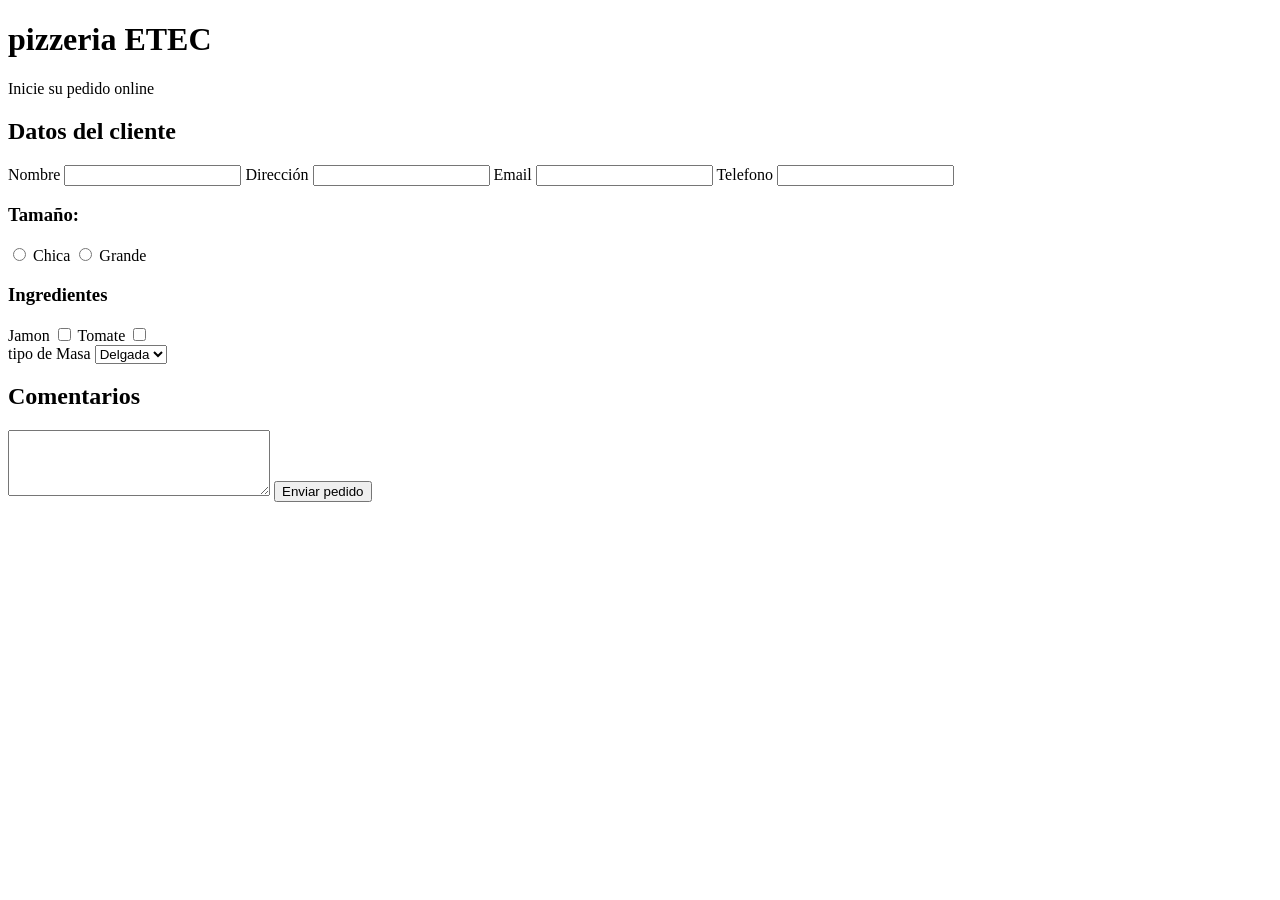
<file: Clase-4/index.html>
<!doctype html>
<html lang="en">
  <head>
    <meta charset="UTF-8" />
    <meta name="viewport" content="width=device-width, initial-scale=1.0" />
    <title>formularios</title>
  </head>
  <body>
    <header>
      <h1>pizzeria ETEC</h1>
      <p>Inicie su pedido online</p>
    </header>
    <main>
      <form>
        <!--Formulario nos sirve para enviar datos-->
        <section>
          <h2>Datos del cliente</h2>
          <label for="nombre">Nombre</label>
          <!--el tipe nos indica lo que podemos ingresar en el input-->
          <input type="text" id="nombre" name="nombre" />
          <label for="direccion">Dirección</label>
          <input type="text" id="direccion" name="direccion" />
          <label for="email">Email</label>
          <input type="text" id="email" name="email" />
          <label for="telefono">Telefono</label>
          <input type="text" id="telefono" name="telefono" />
        </section>
        <section>
          <h3>Tamaño:</h3>
          <input type="radio" id="chica" name="tamaño" value="chica"/>
          <label for="chica">Chica</label>
          <input type="radio" id="grande" name="tamaño" value="grande"/>
          <label for="grande">Grande</label>
        </section>
        <section>
            <h3>Ingredientes</h3>
            <label for="jamon">Jamon</label>
            <input type="checkbox" id="jamon" name="ingredeinteJamon" value="jamon"/>
            <label for="tomate">Tomate</label>
            <input type="checkbox" id="tomate" name="ingredeinteTomate" value="tomate"/>
        </section>
        <section>
            <label for="masa">tipo de Masa</label>
            <select id="masa" name="masa">
            <option value="delgada">Delgada</option>
            <option value="gruesa">Gruesa</option>
            <option value="integral">Integral</option>
            </select>
        </section>
        <h2>Comentarios</h2>
        <textarea id="comentarios" name="comentarios" rows="4" cols="30"></textarea required>

        <!--siempre que haya un formulario vamos a tener un boton tipo submit-->
        <button type="submit">Enviar pedido</button>
      </form>
    </main>
  </body>
</html>
</file>
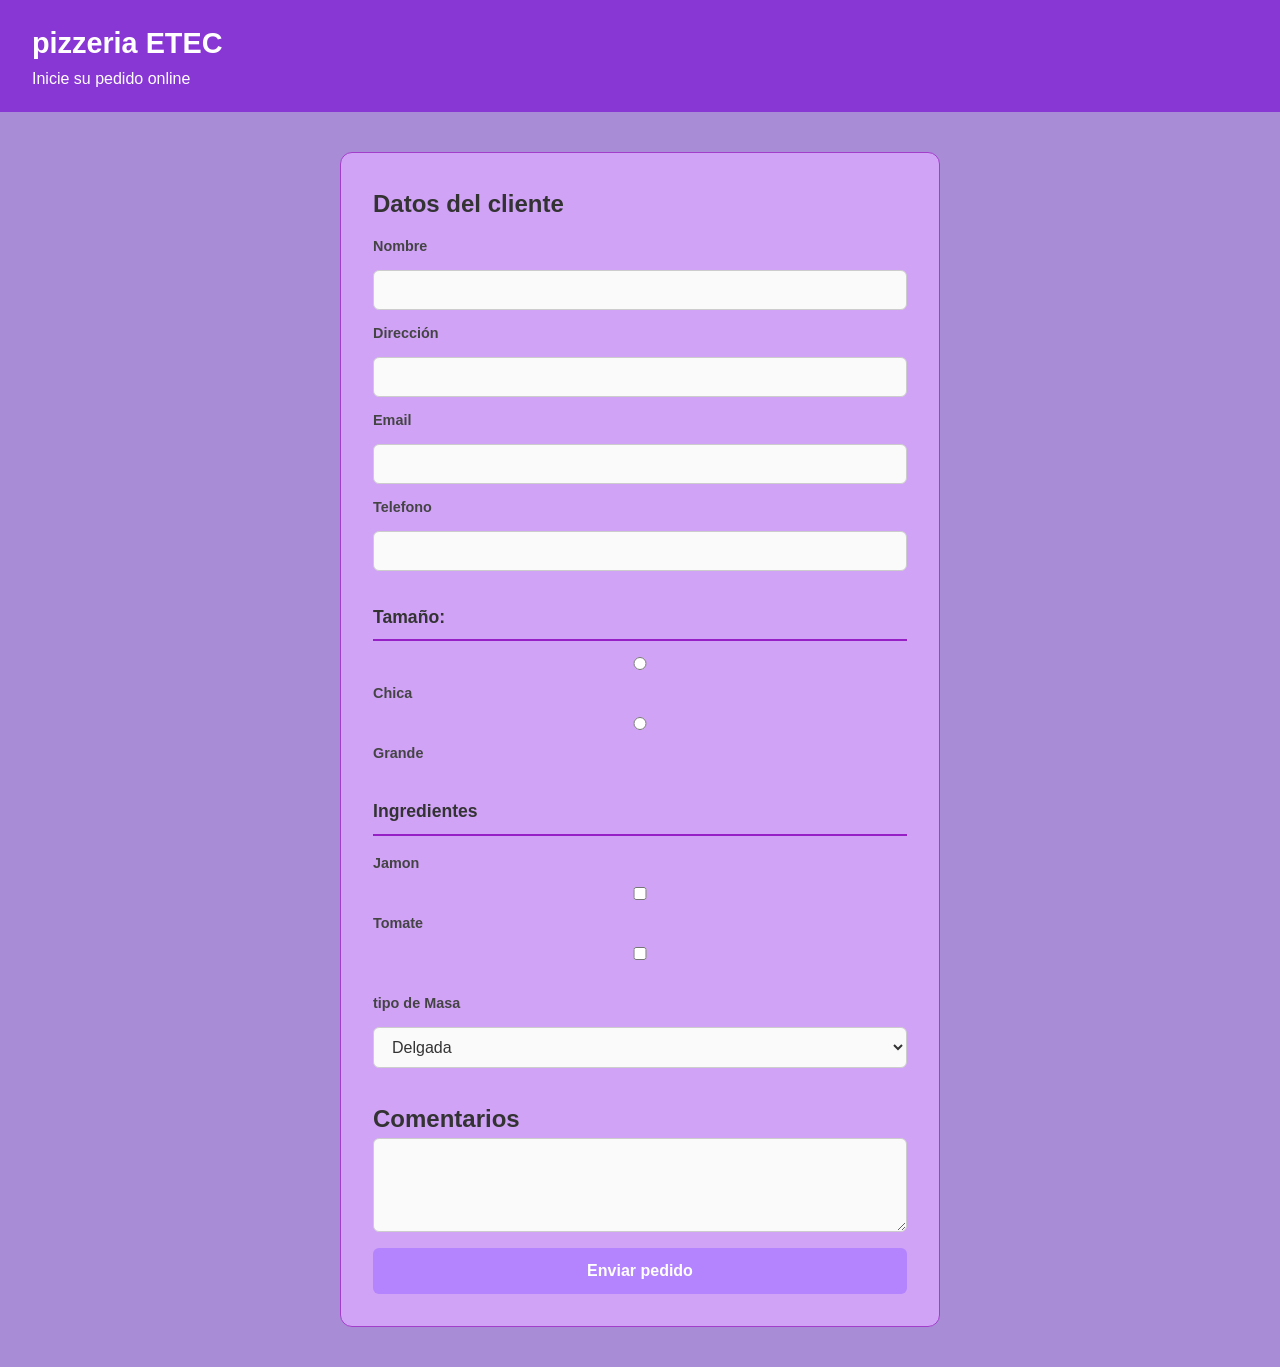
<file: Clase 5/indexx.html>
<!doctype html>
<html lang="en">
  <head>
    <meta charset="UTF-8" />
    <meta name="viewport" content="width=device-width, initial-scale=1.0" />
    <link rel="stylesheet" href="main.css">
    <title>formularios</title>
  </head>
  <body>
    <header>
      <h1>pizzeria ETEC</h1>
      <p>Inicie su pedido online</p>
    </header>
    <main>
      <form>
        <!--Formulario nos sirve para enviar datos-->
        <section>
          <h2>Datos del cliente</h2>
          <label for="nombre">Nombre</label>
          <!--el tipe nos indica lo que podemos ingresar en el input-->
          <input type="text" id="nombre" name="nombre" />
          <label for="direccion">Dirección</label>
          <input type="text" id="direccion" name="direccion" />
          <label for="email">Email</label>
          <input type="text" id="email" name="email" />
          <label for="telefono">Telefono</label>
          <input type="text" id="telefono" name="telefono" />
        </section>
        <section>
          <h3>Tamaño:</h3>
          <input type="radio" id="chica" name="tamaño" value="chica"/>
          <label for="chica">Chica</label>
          <input type="radio" id="grande" name="tamaño" value="grande"/>
          <label for="grande">Grande</label>
        </section>
        <section>
            <h3>Ingredientes</h3>
            <label for="jamon">Jamon</label>
            <input type="checkbox" id="jamon" name="ingredeinteJamon" value="jamon"/>
            <label for="tomate">Tomate</label>
            <input type="checkbox" id="tomate" name="ingredeinteTomate" value="tomate"/>
        </section>
        <section>
            <label for="masa">tipo de Masa</label>
            <select id="masa" name="masa">
            <option value="delgada">Delgada</option>
            <option value="gruesa">Gruesa</option>
            <option value="integral">Integral</option>
            </select>
        </section>
        <h2>Comentarios</h2>
        <textarea id="comentarios" name="comentarios" rows="4" cols="30"></textarea required>

        <!--siempre que haya un formulario vamos a tener un boton tipo submit-->
        <button type="submit">Enviar pedido</button>
      </form>
    </main>
  </body>
</html>
</file>
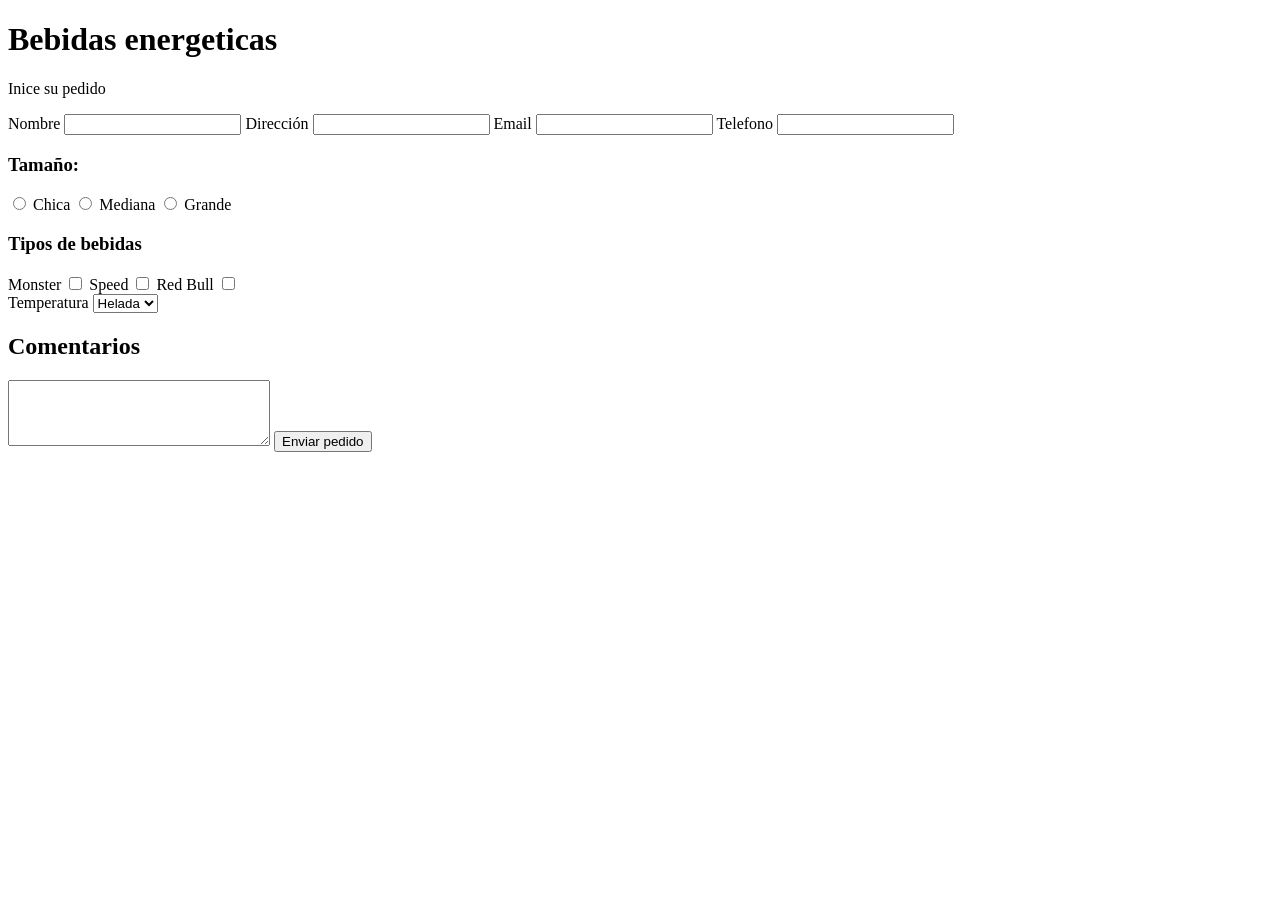
<file: Clase-4/index2.html>
<!DOCTYPE html>
<html lang="en">
<head>
    <meta charset="UTF-8">
    <meta name="viewport" content="width=device-width, initial-scale=1.0">
    <title>Bebidas enrgeticas</title>
</head>
<body>
    <header>
        <h1>Bebidas energeticas</h1>
        <p>Inice su pedido</p>
    </header>
    <main>
     <form>
         <section>
          <label for="nombre">Nombre</label>
          <input type="text" id="nombre" name="nombre" />
          <label for="direccion">Dirección</label>
          <input type="text" id="direccion" name="direccion" />
          <label for="email">Email</label>
          <input type="text" id="email" name="email" />
          <label for="telefono">Telefono</label>
          <input type="text" id="telefono" name="telefono" />
         </section>
         <section>
          <h3>Tamaño:</h3>
          <input type="radio" id="chica" name="tamaño" value="chica"/>
          <label for="chica">Chica</label>
          <input type="radio" id="mediana" name="tamaño" value="mediana"/>
          <label for="mediana">Mediana</label>
          <input type="radio" id="grande" name="tamaño" value="grande"/>
          <label for="grande">Grande</label>
         </section>
         <section>
          <h3>Tipos de bebidas</h3>
          <label for="monster">Monster</label>
          <input type="checkbox" id="monster" name="tipoMonster" value="monster"/>
          <label for="speed">Speed</label>
          <input type="checkbox" id="speed" name="tipoSpeed" value="speed"/>
          <label for="redbull">Red Bull</label>
          <input type="checkbox" id="redbull" name="tipoRedBull" value="redbull"/>
         </section>
         <section>
          <label for="temp">Temperatura</label>
          <select id="temp" name="temp">
          <option value="helada">Helada</option>
          <option value="fria">Fria</option>
         </select>
         <h2>Comentarios</h2>
        <textarea id="comentarios" name="comentarios" rows="4" cols="30"></textarea required>
        <button type="submit">Enviar pedido</button>    
     </form>
    </main>
</body>
</html>
</file>
<file: Clase 5/main.css>
* {
  box-sizing: border-box;
  margin: 0;
  padding: 0;
}

body {
  font-family:sans-serif;
  font-size: 16px;
  line-height: 1.6;
  color: #333;
  background-color: #a88cd6;
}

input,
select,
textarea,
button {
  font-family: inherit;
  font-size: inherit;
}

header {
  background-color: #8837d4;
  color: white;
  padding: 20px 32px;
}

header h1 {
  font-size: 1.8rem;
}

form {
  max-width: 600px;
  margin: 40px auto;
  padding: 32px;
  background-color: #d1a3f7;
  border: 1px solid #a33eca;
  border-radius: 12px;
}

section {
  display: flex;
  flex-direction: column;
  gap: 12px;
  margin-bottom: 32px;
}

section h3 {
  font-size: 1.1rem;
  font-weight: bold;
  border-bottom: 2px solid #961fc5;
  padding-bottom: 8px;
  margin-bottom: 4px;
}

label {
  font-size: 0.9rem;
  font-weight: bold;
  color: #444;
}

input[type="text"],
input[type="email"],
input[type="number"],
select,
textarea {
  width: 100%;
  padding: 10px 14px;
  border: 1px solid #ccc;
  border-radius: 6px;
  font-size: 1rem;
  color: #333;
  background-color: #fafafa;
}

input[type="text"]:focus,
input[type="email"]:focus,
input[type="number"]:focus,
select:focus,
textarea:focus {
  width: 100%;
  outline: none;
  border-color: #6200ff;
  background-color: #fff;
  box-shadow: 0 0 0 3px rgba(230, 57, 70, 0.15);
}

select {
  cursor: pointer;
}

textarea {
  resize: vertical;
}

.opcion-radio,
.opcion-checkbox {
  display: flex;
  align-items: center;
  gap: 8px;
  cursor: pointer;
}

button[type="submit"] {
  width: 100%;
  padding: 14px;
  background-color: #b384fd;
  color: white;
  font-size: 1rem;
  font-weight: bold;
  border: none;
  border-radius: 6px;
  cursor: pointer;
  margin-top: 8px;
}

button[type="submit"]:hover {
  background-color: #3f1196;
}

footer {
  text-align: center;
  padding: 20px;
  font-size: 0.85rem;
  color: #888;
}
</file>
